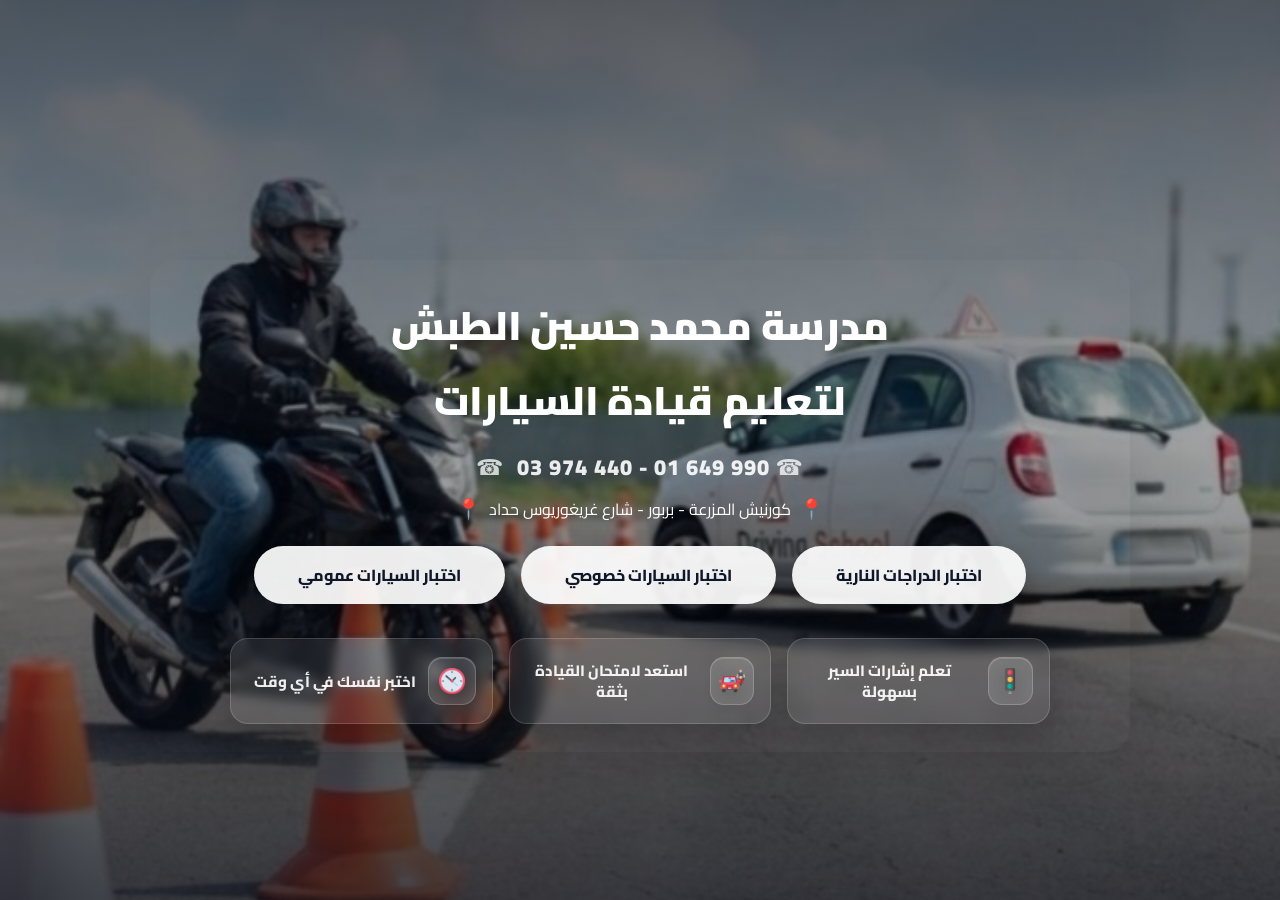
<file: index.html>
<!doctype html>
<html lang="ar" dir="rtl">

<head>
<link rel="preconnect" href="https://fonts.googleapis.com">
<link rel="preconnect" href="https://fonts.gstatic.com" crossorigin>
<link href="https://fonts.googleapis.com/css2?family=Cairo:wght@400;600;700;800;900&display=swap" rel="stylesheet">
  <meta name="format-detection" content="telephone=no">
  <meta charset="utf-8" />
  <meta name="viewport" content="width=device-width, initial-scale=1" />
  <title>مدرسة محمد حسين الطبش لتعليم قيادة السيارات</title>
   <link rel="stylesheet" href="style.css" />
</head>

<body>
  <!-- HERO -->
  <main class="landing-hero">

    <section class="glass">

      <h1 class="landing-title">مدرسة محمد حسين الطبش<br> لتعليم قيادة السيارات</h1>
      <p class="landing-phone">01&nbsp;649&nbsp;990&nbsp;-&nbsp;03&nbsp;974&nbsp;440&nbsp;</p>
      <p class="landing-location">
      <a href="https://www.google.com/maps/place/%D9%85%D9%83%D8%AA%D8%A8+%D9%85%D8%AD%D9%85%D8%AF+%D8%AD%D8%B3%D9%8A%D9%86+%D8%A7%D9%84%D8%B7%D8%A8%D8%B4+%D9%84%D8%AA%D8%B9%D9%84%D9%8A%D9%85+%D9%82%D9%8A%D8%A7%D8%AF%D8%A9+%D8%A7%D9%84%D8%B3%D9%8A%D8%A7%D8%B1%D8%A7%D8%AA%E2%80%AD/@33.879343,35.502367,20z/data=!4m6!3m5!1s0x151f17442d26c0f7:0xf2239e0a633fa504!8m2!3d33.8795685!4d35.5019281!16s%2Fg%2F11rv0t7fdx!5m1!1e4?entry=ttu&g_ep=EgoyMDI2MDkyMC4wIKXMDSoASAFQAw%3D%3D" target="_blank" style="color: inherit; text-decoration: none;">
   <span class="loc-emoji">📍</span>
         كورنيش المزرعة - بربور - شارع غريغوريوس حداد
        <span class="loc-emoji">📍</span>
  </a>
</p>

     
      <div class="landing-actions">
        <a class="landing-btn" href="quiz.html">اختبار الدراجات النارية</a>
        <a class="landing-btn secondary" href="car_quiz.html">اختبار السيارات خصوصي</a>
        <a class="landing-btn third" href="red_quiz.html">اختبار السيارات عمومي</a>
      </div>


      <div class="feature-grid">

        <div class="feature-card">
  <div class="feature-badge">
    <img src="assets/icons/traffic.png" class="feature-icon" alt="">
  </div>
  <p class="feature-text">تعلم إشارات السير بسهولة</p>
</div>



<div class="feature-card">
  <div class="feature-badge">
    <img src="assets/icons/moto-car.png" class="feature-icon" alt="">
  </div>
  <p class="feature-text">استعد لامتحان القيادة بثقة</p>
</div>

<div class="feature-card">
  <div class="feature-badge">
    <img src="assets/icons/clock1.png" class="feature-icon" alt="">
  </div>
  <p class="feature-text">اختبر نفسك في أي وقت</p>
</div>

      </div>
    </section>
  </main>

</body>
</html>
</file>
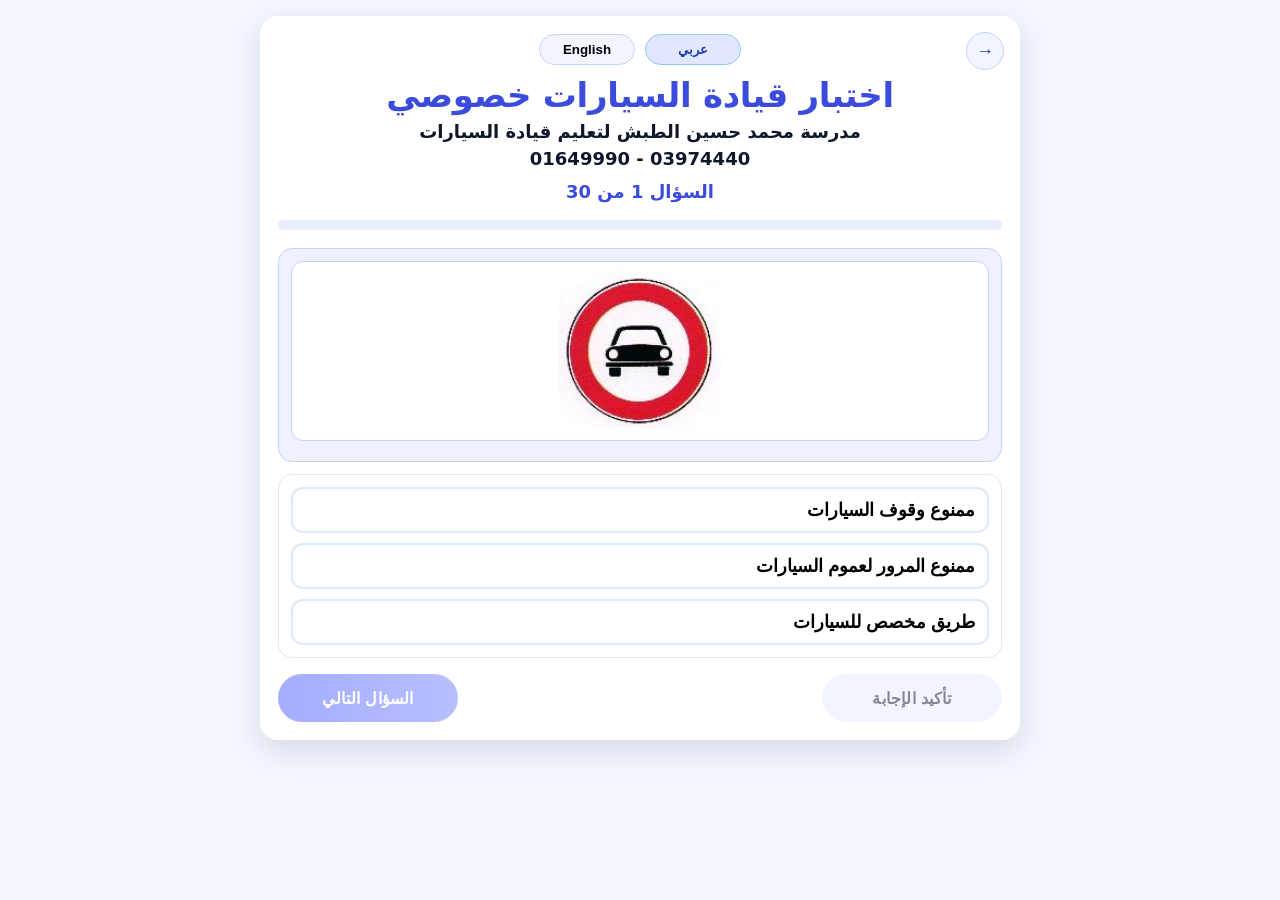
<file: car_quiz.html>
<!doctype html>
<html lang="ar" dir="rtl">
<head>
  <meta http-equiv="Cache-Control" content="no-store, no-cache, must-revalidate, max-age=0">
<meta http-equiv="Pragma" content="no-cache">
<meta http-equiv="Expires" content="0">

  <meta charset="utf-8" />
  <meta name="viewport" content="width=device-width, initial-scale=1" />
  <title>الاختبار</title>
  <link rel="stylesheet" href="style.css" />
</head>
<body>
  <main class="page">
    <section class="card">

      <!-- QUIZ VIEW -->
      <div id="quizView">
        <div class="header">
<div class="top-controls" dir="ltr">
<button id="backHome" class="back-btn" aria-label="Back">→</button>


  <div class="lang-switch">
    <button id="langEn" class="lang-btn">English</button>
    <button id="langAr" class="lang-btn">عربي</button>
  </div>
</div>


          <h1 class="title small">اختبار قيادة السيارات خصوصي</h1>
          <div id="userName" class="sub user-name"></div>
          <div id="userPhone" class="sub user-phone"></div>
        </div>

        <div id="qCounterTop" class="counter-top"></div>
        <div id="progress" class="progress"></div>

        <div class="qbox">
          <img id="qImg" class="qimg hidden" alt="صورة السؤال" />
          <div id="qText" class="question"></div>
        </div>


        <div id="choices" class="choices"></div>

        <div id="feedback" class="feedback hidden"></div>

        <div class="actions">
          <button id="confirmBtn" class="btn btn-secondary" disabled>تأكيد الإجابة</button>
          <button id="nextBtn" class="btn btn-primary" disabled>السؤال التالي</button>
        </div>
      </div>

      <!-- RESULTS VIEW -->
      <div id="resultsView" class="hidden">
        <div class="header">
          <h1 class="title small">النتيجة</h1>
          <div id="resultUser" class="sub"></div>
        </div>

        <div id="scoreBox" class="score-box"></div>

        <div class="results-actions">
          <button id="retryBtn" class="btn btn-primary">إعادة اختبار (30 سؤال)</button>
          <button id="homeBtn" class="btn btn-secondary">الرجوع للرئيسية</button>
        </div>

        <div id="reviewList" class="review-list"></div>
      </div>

    </section>
  </main>

  <script src="car_app.js"></script>

</body>
</html>
</file>
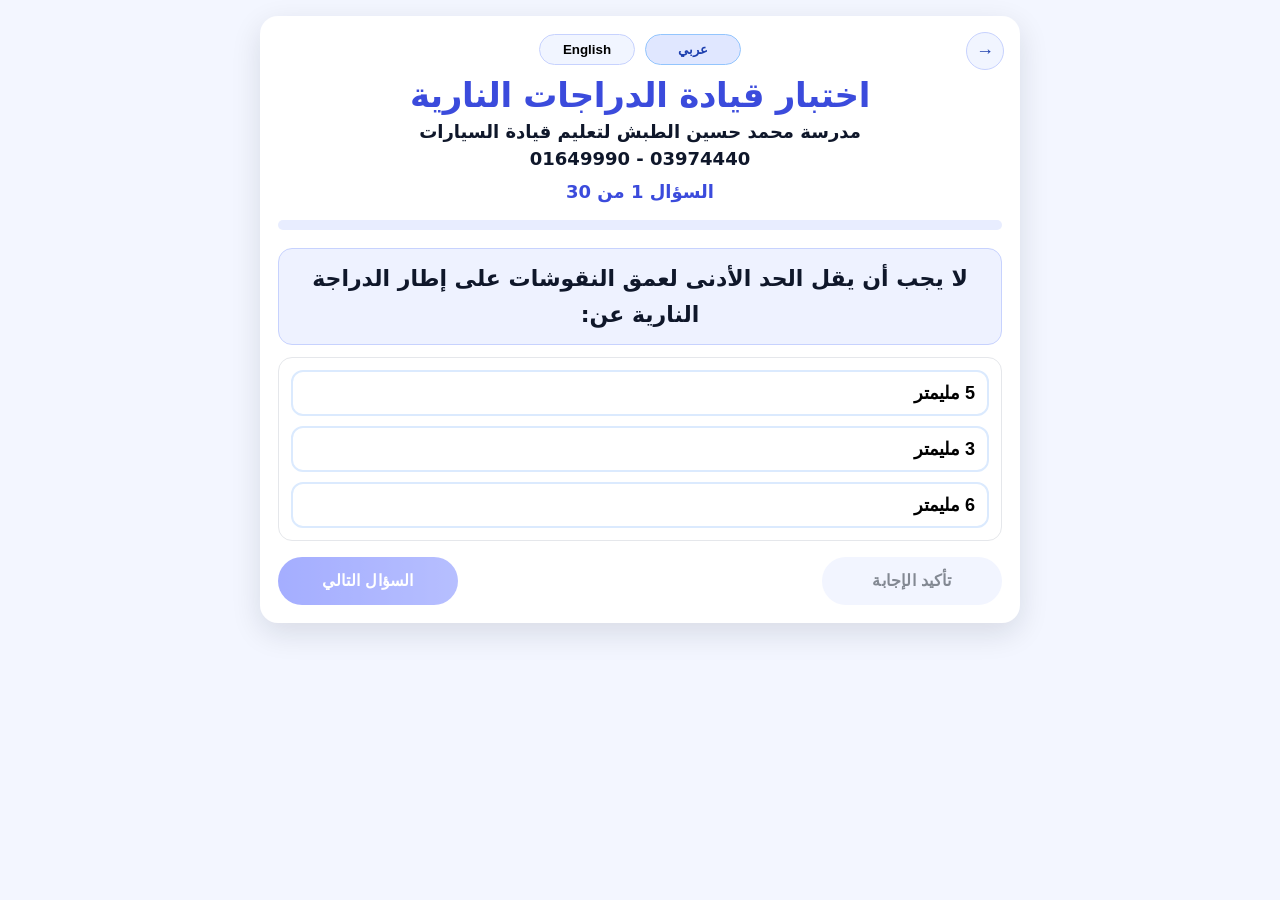
<file: quiz.html>
<!doctype html>
<html lang="ar" dir="rtl">
<head>
  <meta http-equiv="Cache-Control" content="no-store, no-cache, must-revalidate, max-age=0">
<meta http-equiv="Pragma" content="no-cache">
<meta http-equiv="Expires" content="0">

  <meta charset="utf-8" />
  <meta name="viewport" content="width=device-width, initial-scale=1" />
  <title>الاختبار</title>
  <link rel="stylesheet" href="style.css" />
</head>
<body>
  <main class="page">
    <section class="card">

      <!-- QUIZ VIEW -->
      <div id="quizView">
        <div class="header">
<div class="top-controls" dir="ltr">
<button id="backHome" class="back-btn" aria-label="Back">→</button>


  <div class="lang-switch">
    <button id="langEn" class="lang-btn">English</button>
    <button id="langAr" class="lang-btn">عربي</button>
  </div>
</div>


          <h1 class="title small">اختبار قيادة الدراجات النارية</h1>
          <div id="userName" class="sub user-name"></div>
          <div id="userPhone" class="sub user-phone"></div>
        </div>

        <div id="qCounterTop" class="counter-top"></div>
        <div id="progress" class="progress"></div>

        <div class="qbox">
          <img id="qImg" class="qimg hidden" alt="صورة السؤال" />
          <div id="qText" class="question"></div>
        </div>


        <div id="choices" class="choices"></div>

        <div id="feedback" class="feedback hidden"></div>

        <div class="actions">
          <button id="confirmBtn" class="btn btn-secondary" disabled>تأكيد الإجابة</button>
          <button id="nextBtn" class="btn btn-primary" disabled>السؤال التالي</button>
        </div>
      </div>

      <!-- RESULTS VIEW -->
      <div id="resultsView" class="hidden">
        <div class="header">
          <h1 class="title small">النتيجة</h1>
          <div id="resultUser" class="sub"></div>
        </div>

        <div id="scoreBox" class="score-box"></div>

        <div class="results-actions">
          <button id="retryBtn" class="btn btn-primary">إعادة اختبار (30 سؤال)</button>
          <button id="homeBtn" class="btn btn-secondary">الرجوع للرئيسية</button>
        </div>

        <div id="reviewList" class="review-list"></div>
      </div>

    </section>
  </main>

  <script src="app.js"></script>

</body>
</html>
</file>
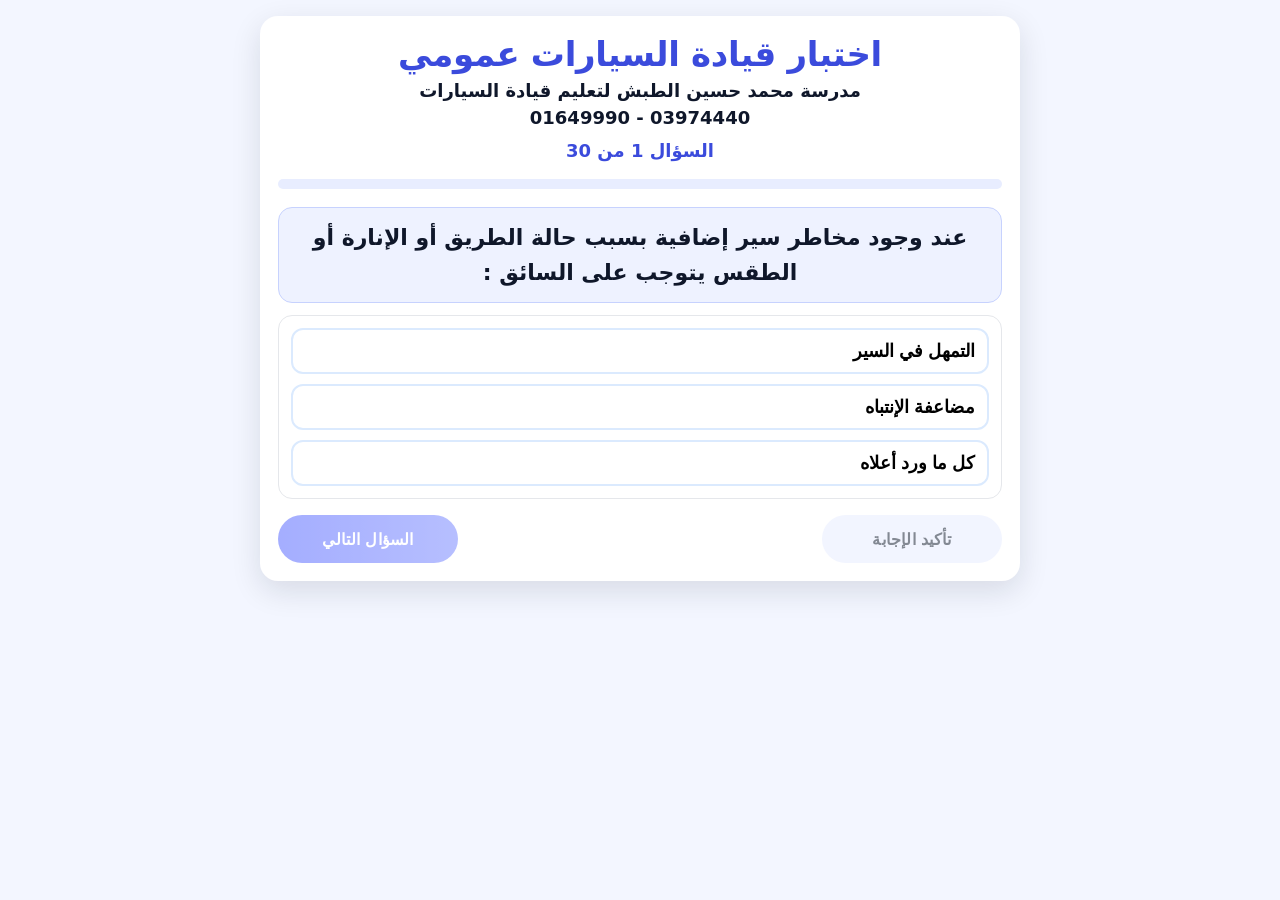
<file: red_quiz.html>
<!doctype html>
<html lang="ar" dir="rtl">
<head>
  <meta charset="utf-8" />
  <meta name="viewport" content="width=device-width, initial-scale=1" />
  <title>الاختبار</title>
  <link rel="stylesheet" href="style.css" />
</head>
<body>
  <main class="page">
    <section class="card">

      <!-- QUIZ VIEW -->
      <div id="quizView">
        <div class="header">
          <h1 class="title small"> اختبار قيادة السيارات عمومي</h1>
          <div id="userName" class="sub user-name"></div>
          <div id="userPhone" class="sub user-phone"></div>
        </div>

        <div id="qCounterTop" class="counter-top"></div>
        <div id="progress" class="progress"></div>

        <div class="qbox">
          <img id="qImg" class="qimg hidden" alt="صورة السؤال" />
          <div id="qText" class="question"></div>
        </div>


        <div id="choices" class="choices"></div>

        <div id="feedback" class="feedback hidden"></div>

        <div class="actions">
          <button id="confirmBtn" class="btn btn-secondary" disabled>تأكيد الإجابة</button>
          <button id="nextBtn" class="btn btn-primary" disabled>السؤال التالي</button>
        </div>
      </div>

      <!-- RESULTS VIEW -->
      <div id="resultsView" class="hidden">
        <div class="header">
          <h1 class="title small">النتيجة</h1>
          <div id="resultUser" class="sub"></div>
        </div>

        <div id="scoreBox" class="score-box"></div>

        <div class="results-actions">
          <button id="retryBtn" class="btn btn-primary">إعادة اختبار (30 سؤال)</button>
          <button id="homeBtn" class="btn btn-secondary">الرجوع للرئيسية</button>
        </div>

        <div id="reviewList" class="review-list"></div>
      </div>

    </section>
  </main>

  <script src="red_app.js"></script>
</body>
</html>
</file>
<file: style.css>
:root{
  --bg:#f3f6ff;
  --card:#ffffff;
  --text:#0f172a;
  --muted:#64748b;
  --primary:#5b6cff;
  --primary2:#7c8bff;
  --border:#e5e7eb;

  --ok-bg:#d1fae5;
  --ok-bd:#10b981;
  --bad-bg:#fee2e2;
  --bad-bd:#ef4444;

  /* landing page glass */
  --glass: rgba(15, 23, 42, 0);
  --glass2: rgba(255,255,255,.08);

  --shadow: 0 20px 60px rgba(0,0,0,.10);
}

/* =====================================================
   BASE / RESET
===================================================== */
*{ box-sizing:border-box; margin:0; padding:0; }

html, body{
  height:auto;
  min-height:100%;
  overflow-x:hidden;
  -webkit-text-size-adjust:100%;
}

body{
  display:flex;
  flex-direction:column;
  margin:0;
  font-family:"Cairo", system-ui, -apple-system, BlinkMacSystemFont, sans-serif;
  background:var(--bg);
  color:var(--text);
}

h1, h2, h3{
  font-weight:900;
  letter-spacing:-.3px;
}

/* Touch / tap fixes */
button, .btn, .choice, a{
  touch-action:manipulation;
  -ms-touch-action:manipulation;
  -webkit-tap-highlight-color:transparent;
  user-select:none;
  -webkit-user-select:none;
}

/* On touch devices, disable hover effects that can “stick” */
@media (hover: none){
  .choice:hover,
  .landing-btn:hover,
  button:hover{
    transform:none !important;
    filter:none !important;
  }
}

/* =====================================================
   QUIZ / GENERAL LAYOUT
===================================================== */

.page{
  flex:1;
  display:flex;
  align-items:flex-start;
  justify-content:center;
  padding:16px;
  padding-top:max(16px, env(safe-area-inset-top));
  min-height:auto;
}

.card{
  width:min(760px, 100%);
  background:var(--card);
  border-radius:18px;
  padding:18px;
  box-shadow:0 10px 30px rgba(15,23,42,.12);
  margin-bottom:30px;
  position:relative; /* ✅ needed for back arrow */
}

.title{
  margin:0;
  text-align:center;
  color:#3b4bdc;
  font-size:44px;
  font-weight:800;
}
.title.small{ font-size:34px; }

.sub{
  text-align:center;
  color:var(--text);
  margin-top:6px;
  font-size:18px;
  font-weight:700;
}

.sub-lite{
  font-weight:700;
  color:var(--muted);
  margin-top:10px;
}

.counter-top{
  text-align:center;
  color:#3b4bdc;
  font-weight:800;
  margin-top:12px;
  margin-bottom:6px;
}

.progress{
  margin:18px 0;
  height:10px;
  background:#e8edff;
  border-radius:999px;
  overflow:hidden;
}
.progress::after{
  content:"";
  display:block;
  height:100%;
  width:var(--p, 0%);
  background:linear-gradient(90deg, var(--primary), var(--primary2));
}

.qbox{
  background:#eef2ff;
  border:1px solid #c7d2fe;
  border-radius:14px;
  padding:12px;
}

.question{
  font-size:22px;
  font-weight:800;
  text-align:center;
  line-height:1.6;
}

/* IMAGE QUESTION */
.qimg{
  width:100%;
  max-height:180px;
  object-fit:contain;
  display:block;
  margin:0 auto 8px;
  border-radius:12px;
  background:white;
  border:1px solid #c7d2fe;
  padding:8px;
}

/* CHOICES */
.choices{
  margin-top:12px;
  display:grid;
  gap:10px;
  padding:12px;
  border:1px solid var(--border);
  border-radius:14px;
}

.choice{
  border:2px solid #dbeafe;
  background:#fff;
  border-radius:12px;
  padding:10px 12px;
  font-size:18px;
  font-weight:800;
  cursor:pointer;
  display:flex;
  justify-content:space-between;
  transition:.15s;
}
.choice:hover{ transform:translateY(-1px); }

.choice.selected{
  border-color:#1d4ed8;
  background:#3b82f6;
  color:white;
}
.choice.correct{
  border-color:var(--ok-bd);
  background:var(--ok-bg);
  color:#065f46;
}
.choice.wrong{
  border-color:var(--bad-bd);
  background:var(--bad-bg);
  color:#7f1d1d;
}

/* FEEDBACK */
.feedback{ display:none !important; }

/* BUTTONS */
.actions{
  margin-top:16px;
  display:flex;
  gap:12px;
  justify-content:space-between;
  align-items:center;
  flex-wrap:wrap;
}

.btn{
  border:none;
  border-radius:999px;
  padding:14px 18px;
  font-size:16px;
  font-weight:900;
  cursor:pointer;
  min-height:48px;
  min-width:180px;
  width:auto;
  display:inline-flex;
  align-items:center;
  justify-content:center;
  letter-spacing:.2px;
}
.btn-primary{
  background:linear-gradient(90deg, var(--primary), var(--primary2));
  color:white;
}
.btn-secondary{ background:#e8edff; color:#1e293b; }
.btn:disabled{ opacity:.55; cursor:not-allowed; }

/* RESULTS */
.score-box{
  margin:10px auto 18px;
  padding:16px;
  border:1px solid var(--border);
  border-radius:14px;
  background:#f8fafc;
  text-align:center;
}

.score-title{ font-weight:900; color:var(--muted); }
.score-value{
  font-size:34px;
  font-weight:900;
  margin-top:6px;
  color:#3b4bdc;
}

.results-actions{
  display:flex;
  gap:12px;
  justify-content:space-between;
  flex-wrap:wrap;
  margin-bottom:16px;
}

.result-status{
  margin-top:12px;
  font-size:22px;
  font-weight:900;
}
.result-status.pass{ color:#16a34a; }
.result-status.fail{ color:#dc2626; }

/* REVIEW */
.review-list{ display:grid; gap:12px; margin-top:10px; }
.review-item{ border:1px solid var(--border); border-radius:14px; padding:14px; background:#fff; }
.review-q{ background:#eef2ff; border:1px solid #c7d2fe; border-radius:12px; padding:12px; }
.review-num{ font-weight:900; color:#3b4bdc; margin-bottom:6px; }
.review-text{ font-weight:900; line-height:1.7; }
.review-answers{ margin-top:10px; display:grid; gap:8px; }
.ans-row{ padding:10px 12px; border-radius:12px; border:2px solid transparent; display:flex; gap:10px; }
.ans-label{ font-weight:900; min-width:80px; }
.ans-value{ font-weight:800; }
.ans-ok{ background:var(--ok-bg); border-color:var(--ok-bd); color:#065f46; }
.ans-bad{ background:var(--bad-bg); border-color:var(--bad-bd); color:#7f1d1d; }

.hidden{ display:none !important; }

/* =====================================================
   LANGUAGE SWITCH (stable)
===================================================== */
.lang-switch{
  display:grid;
  grid-auto-flow:column;
  grid-auto-columns:96px;
  gap:10px;
  justify-content:center;
  align-items:center;
  margin-bottom:10px;
  direction:ltr;            /* prevents RTL swap */
  unicode-bidi:isolate;
}

.lang-btn{
  width:96px;
  padding:8px 0;
  border-radius:999px;
  border:1px solid #c7d2fe;
  background:#f1f5ff;
  font-weight:800;
  line-height:1;
  cursor:pointer;
  box-sizing:border-box;

  display:inline-flex;
  align-items:center;
  justify-content:center;
}

.lang-btn.active{
  background:#e0e7ff;
  color:#1e40af;
  border-color:#93c5fd;
}

.lang-btn:focus,
.lang-btn:focus-visible{
  outline:none;
}

/* English text lighter */
html[lang="en"] .question,
html[lang="en"] .choice,
html[lang="en"] .review-text{
  font-weight:600;
}

/* =====================================================
   BACK ARROW (inside card)
===================================================== */
.back-btn{
  position:absolute;
  top:16px;
  right:16px;

  width:38px;
  height:38px;

  border-radius:50%;
  border:1px solid #c7d2fe;
  background:#f1f5ff;

  font-size:18px;
  font-weight:900;
  line-height:1;

  display:flex;
  align-items:center;
  justify-content:center;

  cursor:pointer;
  color:#1e40af;

  direction:ltr;            /* arrow never flips */
  unicode-bidi:isolate;
}

.back-btn:hover{
  background:#e0e7ff;
}

/* =====================================================
   LANDING PAGE (your original)
===================================================== */

.hero-title{ font-weight:900; }
.hero-sub, .feature-text{ font-weight:700; }

.topbar{
  position:absolute;
  top:0; left:0; right:0;
  z-index:20;
  display:flex;
  justify-content:center;
  align-items:center;
  padding:18px 0;
  background:transparent;
}

.nav-home{
  color:white;
  text-decoration:none;
  font-weight:900;
  font-size:16px;
  opacity:.95;
}
.nav-home:hover{ opacity:1; }

.landing-hero{
  min-height:100vh;
  position:relative;
  background-image:url("assets/tem.jpeg");
  background-size:cover;
  background-repeat:no-repeat;
  background-position: center top 40%;
  display:flex;
  align-items:center;
  justify-content:center;
  padding:90px 18px 40px;
  text-align:center;
  color:#fff;
}

.landing-location a{
  color:inherit !important;
  text-decoration:none;
  -webkit-tap-highlight-color:transparent;
}
.landing-location a:hover{ text-decoration:underline; }

.landing-location a,
.landing-location a:link,
.landing-location a:visited,
.landing-location a:hover,
.landing-location a:active,
.landing-location a:focus{
  color:inherit !important;
  text-decoration:none !important;
  -webkit-text-fill-color:inherit !important;
}

.landing-hero::before{
  content:"";
  position:absolute;
  inset:0;
  background:
    linear-gradient(
      to bottom,
      rgba(5,10,20,.65),
      rgba(5,10,20,.35),
      rgba(5,10,20,.75)
    );
  z-index:0;
}
.hero > *{ position:relative; z-index:1; }

.landing-phone{
  margin:8px 0 4px;
  font-size:22px;
  font-weight:900;
  letter-spacing:1px;
  color:rgba(255,255,255,.9);
  margin-bottom:2px;
}
.landing-phone::after{ content:" ☎ "; opacity:.85; }
.landing-phone::before{ content:" ☎ "; opacity:.85; }

.landing-location{
  font-size: 16px;
  display:flex;
  justify-content:center;
  margin-top:6px;
}

.landing-location a{
  display:inline-flex;
  align-items:center;
  gap:8px;
  flex-direction:row-reverse;
  color:rgba(255,255,255,.85);
  text-decoration:none;
}

.loc-emoji{
  font-size:20px;
  line-height:1;
  color:#ffffff;
}

.glass{
  margin-top:80px;
  position:relative;
  z-index:2;
  width:min(980px, 100%);
  padding:26px 28px;
  border-radius:26px;
  background:var(--glass);
  backdrop-filter:blur(px);
  -webkit-backdrop-filter:blur(px);
  box-shadow:var(--shadow);
}

.landing-title{
  margin:0;
  font-size:40px;
  font-weight:900;
  color:#fff;
}

.landing-subtitle{
  margin:12px 0 0;
  font-size:18px;
  font-weight:700;
  color:rgba(255,255,255,.86);
}

.landing-actions{
  margin-top:22px;
  display:flex;
  gap:16px;
  justify-content:center;
  flex-wrap:wrap;
}

.landing-btn{
  padding:14px 44px;
  font-size:16px;
  font-weight:800;
  border-radius:999px;
  background:rgba(255,255,255,0.92);
  color:#0f172a;
  text-decoration:none;
  border:none;
  min-width:220px;
  text-align:center;
  box-shadow:0 10px 26px rgba(0,0,0,.25);
  transition:0.2s ease;
}
.landing-btn:hover{
  transform:translateY(-2px);
  background:#ffffff;
}

.phone-line{
  direction:ltr;
  unicode-bidi:plaintext;
}

/* Features */
.feature-grid{
  margin-top:34px;
  display:grid;
  grid-template-columns:repeat(3, minmax(0, 1fr));
  gap:16px;
  width:min(820px, 100%);
  margin-left:auto;
  margin-right:auto;
}

.feature-card{
  padding:18px 16px;
  border-radius:18px;
  background:rgba(255,255,255,.08);
  border:1px solid rgba(255,255,255,.16);
  backdrop-filter:blur(6px);
  -webkit-backdrop-filter:blur(10px);
  box-shadow:0 14px 40px rgba(0,0,0,.25);
  display:flex;
  align-items:center;
  gap:12px;
  transition:transform .18s ease, border-color .18s ease, background .18s ease;
}

.feature-card:hover{
  transform:translateY(-2px);
  border-color:rgba(255,255,255,.28);
  background:rgba(255,255,255,.10);
}

.feature-badge{
  width:48px;
  height:48px;
  border-radius:14px;
  display:grid;
  place-items:center;
  background:rgba(255,255,255,.14);
  border:1px solid rgba(255,255,255,.20);
  box-shadow:inset 0 1px 0 rgba(255,255,255,.15);
}

.feature-icon{
  width:26px;
  height:26px;
  object-fit:contain;
  filter:drop-shadow(0 6px 10px rgba(0,0,0,.25));
  opacity:.95;
}

.feature-text{
  margin:0;
  font-size:15px;
  font-weight:800;
  line-height:1.4;
  color:rgba(255,255,255,.92);
}

/* Responsive */
@media (max-width: 820px){
  .feature-grid{ grid-template-columns:1fr; }
  .feature-card{ padding:16px; }
}

/* =====================================================
   MOBILE POLISH
===================================================== */
@media (max-width: 768px){
  .page{
    padding:12px;
    padding-top:max(12px, env(safe-area-inset-top));
  }

  .card{
    padding:14px;
    border-radius:16px;
    margin-bottom:20px;
  }

  .title{ font-size:28px; }
  .title.small{ font-size:24px; }

  .actions{ margin-top:14px; gap:10px; }

  .btn{
    min-width:120px;
    padding:12px 16px;
    font-size:15px;
    min-height:44px;
  }

  .choice{
    padding:12px 14px;
    font-size:15px;
    min-height:44px;
  }

  .qimg{
    max-height:160px;
    padding:6px;
  }

  .question{ font-size:18px; }

  .nav{
    position:relative;
    top:0;
    padding:10px 0;
    z-index:20;
  }

  .nav a{
    font-size:14px;
    padding:8px 12px;
    border-radius:999px;
    background:rgba(0,0,0,.20);
    backdrop-filter:blur(8px);
  }

  .hero-title{
    font-size:clamp(30px, 8vw, 42px);
    line-height:1.15;
    margin-top:18px;
    text-shadow:0 10px 26px rgba(0,0,0,.45);
  }

  .hero-phones{
    flex-wrap:wrap;
    justify-content:center;
    gap:10px;
    font-size:15px;
  }

  .hero-sub{
    font-size:14px;
    opacity:.92;
    margin-top:6px;
  }

  .btn-row{
    display:grid;
    grid-template-columns:1fr;
    gap:12px;
    width:min(420px, 100%);
    margin:18px auto 0;
  }

  .feature-grid{
    grid-template-columns:1fr;
    gap:12px;
    width:min(520px, 100%);
    margin-top:22px;
    padding-bottom:calc(14px + env(safe-area-inset-bottom));
  }

  .feature-card{
    padding:14px 14px;
    border-radius:16px;
    backdrop-filter:blur(6px);
  }

  .feature-badge{
    width:44px;
    height:44px;
    border-radius:14px;
  }

  .feature-icon{
    width:24px;
    height:24px;
  }

  .feature-text{
    font-size:15px;
    line-height:1.35;
  }
}

@media (max-width: 380px){
  .hero-title{ font-size:30px; }

  .btn{
    min-width:100px;
    padding:11px 14px;
    font-size:14px;
    min-height:40px;
  }

  .choice{
    padding:11px 12px;
    font-size:14px;
    min-height:40px;
  }

  .title.small{ font-size:20px; }
  .question{ font-size:16px; }
}

/* =========================
   HERO LOGO (top center)
========================= */
.hero-logo {
  position: absolute;
  top: 24px;              /* distance from top */
  left: 50%;
  transform: translateX(-50%);
  z-index: 30;            /* above overlay */
  pointer-events: auto;
}

.hero-logo img {
  height: 180px;           /* desktop size - increased */
  width: auto;
  display: block;
}

/* Mobile */
@media (max-width: 768px) {
  .hero-logo {
    top: 14px;
    left: 50%;
    transform: translateX(-50%);
  }

  .hero-logo img {
    height: 140px;
  }
}

/* Mobile logo spacing & compact phone number */
@media (max-width: 768px) {
  .landing-hero{
    padding-top: 250px; /* reserve more space for the centered logo */
  }

  .landing-phone{
    font-size:20px; /* slightly smaller so numbers fit on one line */
    white-space:nowrap;
    display:inline-block;
  }
}

@media (max-width: 380px){
  .landing-hero{ padding-top:250px; }
  .landing-phone{ font-size:20px; }
}

/* =========================
   Mobile responsive improvements
   - fluid type and images
   - stacked actions and full-width buttons on small screens
 ======================== */

html{
  font-size: clamp(14px, 1.8vw, 18px);
}

img, svg, picture {
  max-width:100%;
  height:auto;
  display:block;
}

/* make landing hero padding and glass more fluid */
.landing-hero{
  padding: clamp(28px, 8vh, 90px) 18px 40px;
  background-position: center top 35%;
}

.glass{ width: min(980px, 100%); padding: clamp(18px, 3.5vw, 28px); }

/* stack landing actions into full-width buttons on narrow screens */
@media (max-width: 520px){
  .landing-actions{ display:flex; flex-direction:column; gap:12px; align-items:center; }
  .landing-btn{ min-width:unset; width:100%; padding:12px 16px; box-shadow:none; }
  .landing-title{ font-size:clamp(26px, 8vw, 40px); }
}

/* ensure touch targets are large enough on very small screens */
@media (max-width: 380px){
  .landing-btn{ padding:11px 14px; font-size:15px; }
  .hero-logo img{ height:140px; }
}
</file>
